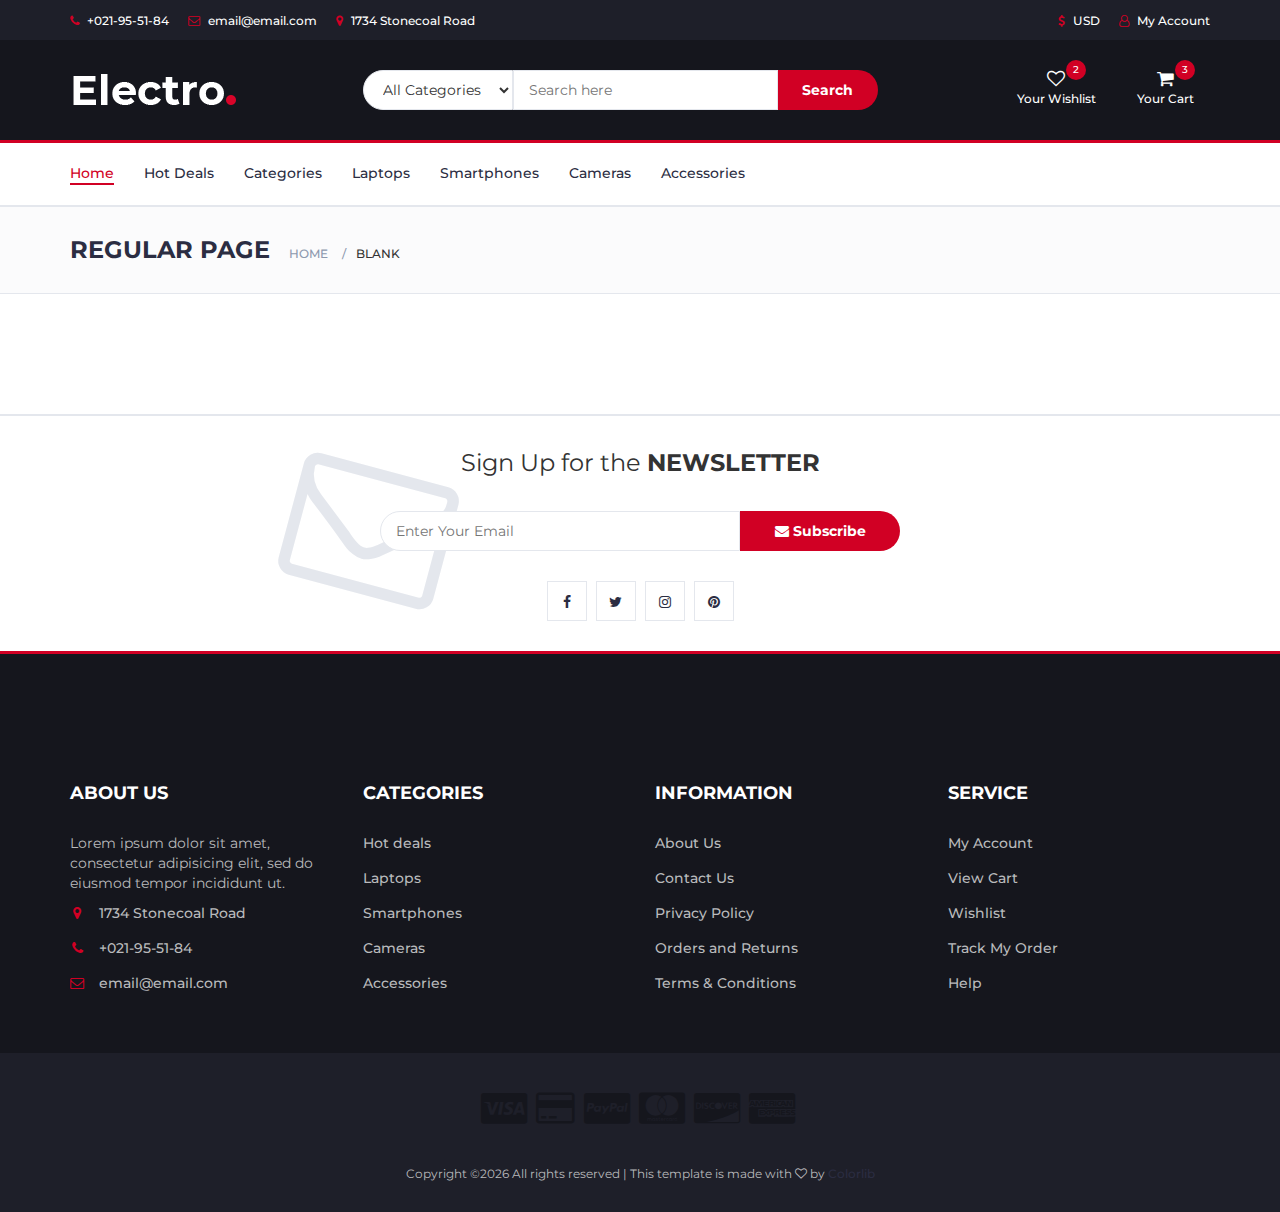
<file: frontend/blank.html>
<!DOCTYPE html>
<html lang="en">
	<head>
		<meta charset="utf-8">
		<meta http-equiv="X-UA-Compatible" content="IE=edge">
		<meta name="viewport" content="width=device-width, initial-scale=1">
		 <!-- The above 3 meta tags *must* come first in the head; any other head content must come *after* these tags -->

		<title>Electro - HTML Ecommerce Template</title>

 		<!-- Google font -->
 		<link href="https://fonts.googleapis.com/css?family=Montserrat:400,500,700" rel="stylesheet">

 		<!-- Bootstrap -->
 		<link type="text/css" rel="stylesheet" href="css/bootstrap.min.css"/>

 		<!-- Slick -->
 		<link type="text/css" rel="stylesheet" href="css/slick.css"/>
 		<link type="text/css" rel="stylesheet" href="css/slick-theme.css"/>

 		<!-- nouislider -->
 		<link type="text/css" rel="stylesheet" href="css/nouislider.min.css"/>

 		<!-- Font Awesome Icon -->
 		<link rel="stylesheet" href="css/font-awesome.min.css">

 		<!-- Custom stlylesheet -->
 		<link type="text/css" rel="stylesheet" href="css/style.css"/>

 		<!-- HTML5 shim and Respond.js for IE8 support of HTML5 elements and media queries -->
 		<!-- WARNING: Respond.js doesn't work if you view the page via file:// -->
 		<!--[if lt IE 9]>
 		  <script src="https://oss.maxcdn.com/html5shiv/3.7.3/html5shiv.min.js"></script>
 		  <script src="https://oss.maxcdn.com/respond/1.4.2/respond.min.js"></script>
 		<![endif]-->

    </head>
	<body>
		<!-- HEADER -->
		<header>
			<!-- TOP HEADER -->
			<div id="top-header">
				<div class="container">
					<ul class="header-links pull-left">
						<li><a href="#"><i class="fa fa-phone"></i> +021-95-51-84</a></li>
						<li><a href="#"><i class="fa fa-envelope-o"></i> email@email.com</a></li>
						<li><a href="#"><i class="fa fa-map-marker"></i> 1734 Stonecoal Road</a></li>
					</ul>
					<ul class="header-links pull-right">
						<li><a href="#"><i class="fa fa-dollar"></i> USD</a></li>
						<li><a href="#"><i class="fa fa-user-o"></i> My Account</a></li>
					</ul>
				</div>
			</div>
			<!-- /TOP HEADER -->

			<!-- MAIN HEADER -->
			<div id="header">
				<!-- container -->
				<div class="container">
					<!-- row -->
					<div class="row">
						<!-- LOGO -->
						<div class="col-md-3">
							<div class="header-logo">
								<a href="#" class="logo">
									<img src="./img/logo.png" alt="">
								</a>
							</div>
						</div>
						<!-- /LOGO -->

						<!-- SEARCH BAR -->
						<div class="col-md-6">
							<div class="header-search">
								<form>
									<select class="input-select">
										<option value="0">All Categories</option>
										<option value="1">Category 01</option>
										<option value="1">Category 02</option>
									</select>
									<input class="input" placeholder="Search here">
									<button class="search-btn">Search</button>
								</form>
							</div>
						</div>
						<!-- /SEARCH BAR -->

						<!-- ACCOUNT -->
						<div class="col-md-3 clearfix">
							<div class="header-ctn">
								<!-- Wishlist -->
								<div>
									<a href="#">
										<i class="fa fa-heart-o"></i>
										<span>Your Wishlist</span>
										<div class="qty">2</div>
									</a>
								</div>
								<!-- /Wishlist -->

								<!-- Cart -->
								<div class="dropdown">
									<a class="dropdown-toggle" data-toggle="dropdown" aria-expanded="true">
										<i class="fa fa-shopping-cart"></i>
										<span>Your Cart</span>
										<div class="qty">3</div>
									</a>
									<div class="cart-dropdown">
										<div class="cart-list">
											<div class="product-widget">
												<div class="product-img">
													<img src="./img/product01.png" alt="">
												</div>
												<div class="product-body">
													<h3 class="product-name"><a href="#">product name goes here</a></h3>
													<h4 class="product-price"><span class="qty">1x</span>$980.00</h4>
												</div>
												<button class="delete"><i class="fa fa-close"></i></button>
											</div>

											<div class="product-widget">
												<div class="product-img">
													<img src="./img/product02.png" alt="">
												</div>
												<div class="product-body">
													<h3 class="product-name"><a href="#">product name goes here</a></h3>
													<h4 class="product-price"><span class="qty">3x</span>$980.00</h4>
												</div>
												<button class="delete"><i class="fa fa-close"></i></button>
											</div>
										</div>
										<div class="cart-summary">
											<small>3 Item(s) selected</small>
											<h5>SUBTOTAL: $2940.00</h5>
										</div>
										<div class="cart-btns">
											<a href="#">View Cart</a>
											<a href="#">Checkout  <i class="fa fa-arrow-circle-right"></i></a>
										</div>
									</div>
								</div>
								<!-- /Cart -->

								<!-- Menu Toogle -->
								<div class="menu-toggle">
									<a href="#">
										<i class="fa fa-bars"></i>
										<span>Menu</span>
									</a>
								</div>
								<!-- /Menu Toogle -->
							</div>
						</div>
						<!-- /ACCOUNT -->
					</div>
					<!-- row -->
				</div>
				<!-- container -->
			</div>
			<!-- /MAIN HEADER -->
		</header>
		<!-- /HEADER -->

		<!-- NAVIGATION -->
		<nav id="navigation">
			<!-- container -->
			<div class="container">
				<!-- responsive-nav -->
				<div id="responsive-nav">
					<!-- NAV -->
					<ul class="main-nav nav navbar-nav">
						<li class="active"><a href="#">Home</a></li>
						<li><a href="#">Hot Deals</a></li>
						<li><a href="#">Categories</a></li>
						<li><a href="#">Laptops</a></li>
						<li><a href="#">Smartphones</a></li>
						<li><a href="#">Cameras</a></li>
						<li><a href="#">Accessories</a></li>
					</ul>
					<!-- /NAV -->
				</div>
				<!-- /responsive-nav -->
			</div>
			<!-- /container -->
		</nav>
		<!-- /NAVIGATION -->

		<!-- BREADCRUMB -->
		<div id="breadcrumb" class="section">
			<!-- container -->
			<div class="container">
				<!-- row -->
				<div class="row">
					<div class="col-md-12">
						<h3 class="breadcrumb-header">Regular Page</h3>
						<ul class="breadcrumb-tree">
							<li><a href="#">Home</a></li>
							<li class="active">Blank</li>
						</ul>
					</div>
				</div>
				<!-- /row -->
			</div>
			<!-- /container -->
		</div>
		<!-- /BREADCRUMB -->

		<!-- SECTION -->
		<div class="section">
			<!-- container -->
			<div class="container">
				<!-- row -->
				<div class="row">
				</div>
				<!-- /row -->
			</div>
			<!-- /container -->
		</div>
		<!-- /SECTION -->

		<!-- NEWSLETTER -->
		<div id="newsletter" class="section">
			<!-- container -->
			<div class="container">
				<!-- row -->
				<div class="row">
					<div class="col-md-12">
						<div class="newsletter">
							<p>Sign Up for the <strong>NEWSLETTER</strong></p>
							<form>
								<input class="input" type="email" placeholder="Enter Your Email">
								<button class="newsletter-btn"><i class="fa fa-envelope"></i> Subscribe</button>
							</form>
							<ul class="newsletter-follow">
								<li>
									<a href="#"><i class="fa fa-facebook"></i></a>
								</li>
								<li>
									<a href="#"><i class="fa fa-twitter"></i></a>
								</li>
								<li>
									<a href="#"><i class="fa fa-instagram"></i></a>
								</li>
								<li>
									<a href="#"><i class="fa fa-pinterest"></i></a>
								</li>
							</ul>
						</div>
					</div>
				</div>
				<!-- /row -->
			</div>
			<!-- /container -->
		</div>
		<!-- /NEWSLETTER -->

		<!-- FOOTER -->
		<footer id="footer">
			<!-- top footer -->
			<div class="section">
				<!-- container -->
				<div class="container">
					<!-- row -->
					<div class="row">
						<div class="col-md-3 col-xs-6">
							<div class="footer">
								<h3 class="footer-title">About Us</h3>
								<p>Lorem ipsum dolor sit amet, consectetur adipisicing elit, sed do eiusmod tempor incididunt ut.</p>
								<ul class="footer-links">
									<li><a href="#"><i class="fa fa-map-marker"></i>1734 Stonecoal Road</a></li>
									<li><a href="#"><i class="fa fa-phone"></i>+021-95-51-84</a></li>
									<li><a href="#"><i class="fa fa-envelope-o"></i>email@email.com</a></li>
								</ul>
							</div>
						</div>

						<div class="col-md-3 col-xs-6">
							<div class="footer">
								<h3 class="footer-title">Categories</h3>
								<ul class="footer-links">
									<li><a href="#">Hot deals</a></li>
									<li><a href="#">Laptops</a></li>
									<li><a href="#">Smartphones</a></li>
									<li><a href="#">Cameras</a></li>
									<li><a href="#">Accessories</a></li>
								</ul>
							</div>
						</div>

						<div class="clearfix visible-xs"></div>

						<div class="col-md-3 col-xs-6">
							<div class="footer">
								<h3 class="footer-title">Information</h3>
								<ul class="footer-links">
									<li><a href="#">About Us</a></li>
									<li><a href="#">Contact Us</a></li>
									<li><a href="#">Privacy Policy</a></li>
									<li><a href="#">Orders and Returns</a></li>
									<li><a href="#">Terms & Conditions</a></li>
								</ul>
							</div>
						</div>

						<div class="col-md-3 col-xs-6">
							<div class="footer">
								<h3 class="footer-title">Service</h3>
								<ul class="footer-links">
									<li><a href="#">My Account</a></li>
									<li><a href="#">View Cart</a></li>
									<li><a href="#">Wishlist</a></li>
									<li><a href="#">Track My Order</a></li>
									<li><a href="#">Help</a></li>
								</ul>
							</div>
						</div>
					</div>
					<!-- /row -->
				</div>
				<!-- /container -->
			</div>
			<!-- /top footer -->

			<!-- bottom footer -->
			<div id="bottom-footer" class="section">
				<div class="container">
					<!-- row -->
					<div class="row">
						<div class="col-md-12 text-center">
							<ul class="footer-payments">
								<li><a href="#"><i class="fa fa-cc-visa"></i></a></li>
								<li><a href="#"><i class="fa fa-credit-card"></i></a></li>
								<li><a href="#"><i class="fa fa-cc-paypal"></i></a></li>
								<li><a href="#"><i class="fa fa-cc-mastercard"></i></a></li>
								<li><a href="#"><i class="fa fa-cc-discover"></i></a></li>
								<li><a href="#"><i class="fa fa-cc-amex"></i></a></li>
							</ul>
							<span class="copyright">
								<!-- Link back to Colorlib can't be removed. Template is licensed under CC BY 3.0. -->
								Copyright &copy;<script>document.write(new Date().getFullYear());</script> All rights reserved | This template is made with <i class="fa fa-heart-o" aria-hidden="true"></i> by <a href="https://colorlib.com" target="_blank">Colorlib</a>
							<!-- Link back to Colorlib can't be removed. Template is licensed under CC BY 3.0. -->
							</span>


						</div>
					</div>
						<!-- /row -->
				</div>
				<!-- /container -->
			</div>
			<!-- /bottom footer -->
		</footer>
		<!-- /FOOTER -->

		<!-- jQuery Plugins -->
		<script src="js/jquery.min.js"></script>
		<script src="js/bootstrap.min.js"></script>
		<script src="js/slick.min.js"></script>
		<script src="js/nouislider.min.js"></script>
		<script src="js/jquery.zoom.min.js"></script>
		<script src="js/main.js"></script>

	</body>
</html>
</file>
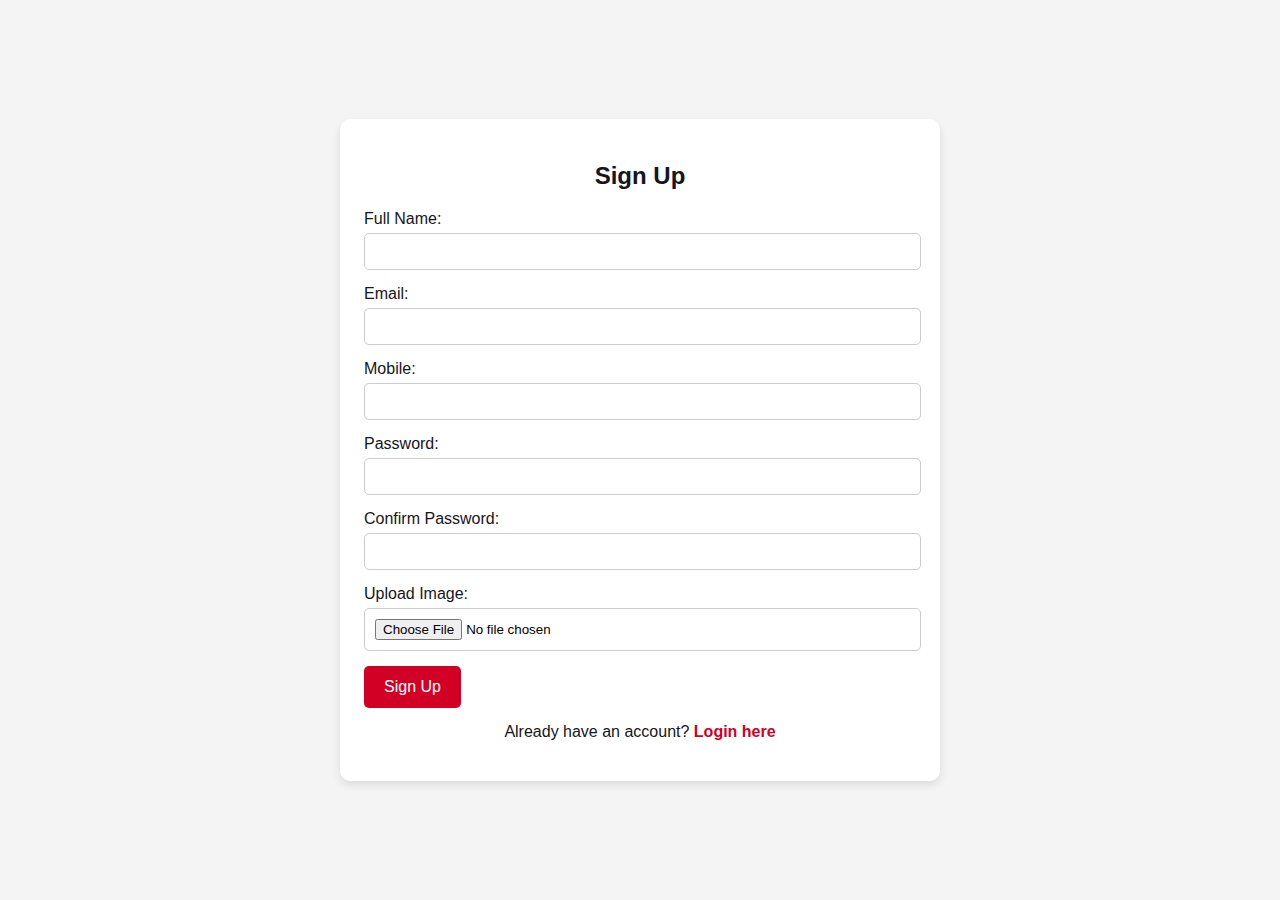
<file: frontend/tset.html>
<!DOCTYPE html>
<html lang="en">
  <head>
    <meta charset="UTF-8" />
    <meta name="viewport" content="width=device-width, initial-scale=1.0" />
    <title>Document</title>
    <style>
      body {
        font-family: Arial, sans-serif;
        background-color: #f4f4f4;
        margin: 0;
        padding: 0;
        display: flex;
        justify-content: center;
        align-items: center;
        height: 100vh;
      }

      .container {
        width: 80%;
        max-width: 600px; /* Set a maximum width */
        margin: 0 auto;
      }

      h2 {
        color: #15161d;
        text-align: center;
        margin-bottom: 20px;
      }

      form {
        background: #fff;
        padding: 24px;
        margin: 0 auto;
        box-shadow: 0 4px 8px rgba(0, 0, 0, 0.1);
        border-radius: 10px;
        max-height: 90vh; /* Ensure form fits within viewport height */
        overflow-y: hidden; /* Add scroll if content overflows */
        transition: box-shadow 0.3s ease, transform 0.3s ease;
      }

      form:hover {
        box-shadow: 0 8px 16px rgba(0, 0, 0, 0.2);
        transform: translateY(-5px);
      }

      .form-group {
        margin-bottom: 15px;
      }

      .form-group label {
        display: block;
        margin-bottom: 5px;
        color: #15161d;
      }

      .form-group input[type="text"],
      .form-group input[type="email"],
      .form-group input[type="password"],
      .form-group input[type="file"],
      .form-group select {
        width: 97%;
        padding: 10px;
        border: 1px solid #ccc;
        border-radius: 5px;
        transition: border-color 0.3s ease, box-shadow 0.3s ease;
      }

      .form-group input[type="text"]:focus,
      .form-group input[type="email"]:focus,
      .form-group input[type="password"]:focus {
        border-color: #d10024;
        box-shadow: 0 0 5px rgba(209, 0, 36, 0.5);
        outline: none;
      }

      .btn {
        display: inline-block;
        background: #d10024;
        color: #fff;
        padding: 12px 20px;
        border: none;
        border-radius: 5px;
        cursor: pointer;
        text-decoration: none;
        font-size: 16px;
        transition: background 0.3s ease, transform 0.2s ease;
      }

      .btn:hover {
        background: #b1001e;
        transform: scale(1.05);
      }

      .btn:active {
        transform: scale(0.95);
      }

      p {
        text-align: center;
        color: #15161d;
        margin-top: 15px;
      }

      .error-message {
        color: #d10024;
        font-size: 14px;
        display: block;
        margin-top: 5px;
      }

      a {
        color: #d10024;
        text-decoration: none;
        font-weight: bold;
        transition: color 0.3s ease, text-decoration 0.3s ease;
      }

      a:hover {
        color: #b1001e;
        text-decoration: underline;
      }

      img {
        border-radius: 50%;
        transition: transform 0.3s ease;
      }

      img:hover {
        transform: scale(1.05);
      }
    </style>
  </head>
  <body>
    <div class="container">
      <form
        name="signupForm"
        action="signup.php"
        method="POST"
        enctype="multipart/form-data"
        onsubmit="return validateForm();"
      >
        <div class="form-group">
          <h2>Sign Up</h2>
          <label for="name">Full Name:</label>
          <input type="text" id="name" name="name" />
          <span id="nameError" class="error-message"></span>
        </div>
        <div class="form-group">
          <label for="email">Email:</label>
          <input type="email" id="email" name="email" />
          <span id="emailError" class="error-message"></span>
        </div>
        <div class="form-group">
          <label for="phone_number">Mobile:</label>
          <input type="text" id="phone_number" name="phone_number" />
          <span id="mobileError" class="error-message"></span>
        </div>
        <div class="form-group">
          <label for="password">Password:</label>
          <input type="password" id="password" name="password" />
          <span id="passwordError" class="error-message"></span>
        </div>
        <div class="form-group">
          <label for="confirm_password">Confirm Password:</label>
          <input
            type="password"
            id="confirm_password"
            name="confirm_password"
            required
          />
          <span id="confirmPasswordError" class="error-message"></span>
        </div>
        <div class="form-group">
          <label for="image">Upload Image:</label>
          <input type="file" id="image" name="image" accept="image/*" />
        </div>
        <button type="submit" class="btn">Sign Up</button>
        <p>Already have an account? <a href="login.php">Login here</a></p>
      </form>

      <div id="successMessage" class="success-message"></div>
    </div>
    <script></script>
  </body>
</html>
</file>
<file: frontend/css/style.css>
/*
Template Name: Electro - HTML Ecommerce Template
Author: yaminncco

Colors:
	Body 		: #333
	Headers 	: #2B2D42
	Primary 	: #D10024
	Dark 		: #15161D ##1E1F29
	Grey 		: #E4E7ED #FBFBFC #8D99AE #B9BABC

Fonts: Montserrat

Table OF Contents
------------------------------------
1 > GENERAL
------ Typography
------ Buttons
------ Inputs
------ Sections
------ Breadcrumb
2 > HEADER
------ Top header
------ Logo
------ Search
------ Cart
3 > NAVIGATION
------ Main nav
------ Responsive Nav
4 > CATEGORY SHOP
5 > HOT DEAL
6 > PRODUCT
------ Product
------ Widget product
------ Product slick
7 > STORE PAGE
------ Aside
------ Store
8 > PRODUCT DETAILS PAGE
------ Product view
------ Product details
------ Product tab
9 > CHECKOUT PAGE
10 > NEWSLETTER
11 > FOOTER
11 > SLICK STYLE
12 > RESPONSIVE
------------------------------------*/

/*=========================================================
	01 -> GENERAL
===========================================================*/

/*----------------------------*\
	Typography
\*----------------------------*/

body {
  font-family: "Montserrat", sans-serif;
  font-weight: 400;
  color: #333;
}

h1,
h2,
h3,
h4,
h5,
h6 {
  color: #2b2d42;
  font-weight: 700;
  margin: 0 0 10px;
}

a {
  color: #2b2d42;
  font-weight: 500;
  -webkit-transition: 0.2s color;
  transition: 0.2s color;
}

a:hover,
a:focus {
  color: #d10024;
  text-decoration: none;
  outline: none;
}

ul,
ol {
  margin: 0;
  padding: 0;
  list-style: none;
}

/*----------------------------*\
	Buttons
\*----------------------------*/

.primary-btn {
  display: inline-block;
  padding: 12px 30px;
  background-color: #d10024;
  border: none;
  border-radius: 40px;
  color: #fff;
  text-transform: uppercase;
  font-weight: 700;
  text-align: center;
  -webkit-transition: 0.2s all;
  transition: 0.2s all;
}

.primary-btn:hover,
.primary-btn:focus {
  opacity: 0.9;
  color: #fff;
}

/*----------------------------*\
	Inputs
\*----------------------------*/

/*-- Text input --*/

.input {
  height: 40px;
  padding: 0px 15px;
  border: 1px solid #e4e7ed;
  background-color: #fff;
  width: 100%;
}

textarea.input {
  padding: 15px;
  min-height: 90px;
}

/*-- Number input --*/

.input-number {
  position: relative;
}

.input-number input[type="number"]::-webkit-inner-spin-button,
.input-number input[type="number"]::-webkit-outer-spin-button {
  -webkit-appearance: none;
  margin: 0;
}

.input-number input[type="number"] {
  -moz-appearance: textfield;
  height: 40px;
  width: 100%;
  border: 1px solid #e4e7ed;
  background-color: #fff;
  padding: 0px 35px 0px 15px;
}

.input-number .qty-up,
.input-number .qty-down {
  position: absolute;
  display: block;
  width: 20px;
  height: 20px;
  border: 1px solid #e4e7ed;
  background-color: #fff;
  text-align: center;
  font-weight: 700;
  cursor: pointer;
  -webkit-user-select: none;
  -moz-user-select: none;
  -ms-user-select: none;
  user-select: none;
}

.input-number .qty-up {
  right: 0;
  top: 0;
  border-bottom: 0px;
}

.input-number .qty-down {
  right: 0;
  bottom: 0;
}

.input-number .qty-up:hover,
.input-number .qty-down:hover {
  background-color: #e4e7ed;
  color: #d10024;
}

/*-- Select input --*/

.input-select {
  padding: 0px 15px;
  background: #fff;
  border: 1px solid #e4e7ed;
  height: 40px;
}

/*-- checkbox & radio input --*/

.input-radio,
.input-checkbox {
  position: relative;
  display: block;
}

.input-radio input[type="radio"]:not(:checked),
.input-radio input[type="radio"]:checked,
.input-checkbox input[type="checkbox"]:not(:checked),
.input-checkbox input[type="checkbox"]:checked {
  position: absolute;
  margin-left: -9999px;
  visibility: hidden;
}

.input-radio label,
.input-checkbox label {
  font-weight: 500;
  min-height: 20px;
  padding-left: 20px;
  margin-bottom: 5px;
  cursor: pointer;
}

.input-radio input[type="radio"] + label span,
.input-checkbox input[type="checkbox"] + label span {
  position: absolute;
  left: 0px;
  top: 4px;
  width: 14px;
  height: 14px;
  border: 2px solid #e4e7ed;
  background: #fff;
}

.input-radio input[type="radio"] + label span {
  border-radius: 50%;
}

.input-radio input[type="radio"] + label span:after {
  content: "";
  position: absolute;
  left: 50%;
  top: 50%;
  -webkit-transform: translate(-50%, -50%) scale(0);
  -ms-transform: translate(-50%, -50%) scale(0);
  transform: translate(-50%, -50%) scale(0);
  background-color: #fff;
  width: 4px;
  height: 4px;
  border-radius: 50%;
  opacity: 0;
  -webkit-transition: all 0.2s;
  transition: all 0.2s;
}

.input-checkbox input[type="checkbox"] + label span:after {
  content: "✔";
  position: absolute;
  top: -2px;
  left: 1px;
  font-size: 10px;
  color: #fff;
  opacity: 0;
  -webkit-transform: scale(0);
  -ms-transform: scale(0);
  transform: scale(0);
  -webkit-transition: all 0.2s;
  transition: all 0.2s;
}

.input-radio input[type="radio"]:checked + label span,
.input-checkbox input[type="checkbox"]:checked + label span {
  background-color: #d10024;
  border-color: #d10024;
}

.input-radio input[type="radio"]:checked + label span:after {
  opacity: 1;
  -webkit-transform: translate(-50%, -50%) scale(1);
  -ms-transform: translate(-50%, -50%) scale(1);
  transform: translate(-50%, -50%) scale(1);
}

.input-checkbox input[type="checkbox"]:checked + label span:after {
  opacity: 1;
  -webkit-transform: scale(1);
  -ms-transform: scale(1);
  transform: scale(1);
}

.input-radio .caption,
.input-checkbox .caption {
  margin-top: 5px;
  max-height: 0;
  overflow: hidden;
  -webkit-transition: 0.3s max-height;
  transition: 0.3s max-height;
}

.input-radio input[type="radio"]:checked ~ .caption,
.input-checkbox input[type="checkbox"]:checked ~ .caption {
  max-height: 800px;
}

/*----------------------------*\
	Section
\*----------------------------*/

.section {
  padding-top: 30px;
  padding-bottom: 30px;
}

.section-title {
  position: relative;
  margin-bottom: 30px;
  margin-top: 15px;
}

.section-title .title {
  display: inline-block;
  text-transform: uppercase;
  margin: 0px;
}

.section-title .section-nav {
  float: right;
}

.section-title .section-nav .section-tab-nav {
  display: inline-block;
}

.section-tab-nav li {
  display: inline-block;
  margin-right: 15px;
}

.section-tab-nav li:last-child {
  margin-right: 0px;
}

.section-tab-nav li a {
  font-weight: 700;
  color: #8d99ae;
}

.section-tab-nav li a:after {
  content: "";
  display: block;
  width: 0%;
  height: 2px;
  background-color: #d10024;
  -webkit-transition: 0.2s all;
  transition: 0.2s all;
}

.section-tab-nav li.active a {
  color: #d10024;
}

.section-tab-nav li a:hover:after,
.section-tab-nav li a:focus:after,
.section-tab-nav li.active a:after {
  width: 100%;
}

.section-title .section-nav .products-slick-nav {
  top: 0px;
  right: 0px;
}

/*----------------------------*\
	Breadcrumb
\*----------------------------*/

#breadcrumb {
  padding: 30px 0px;
  background: #fbfbfc;
  border-bottom: 1px solid #e4e7ed;
  margin-bottom: 30px;
}

#breadcrumb .breadcrumb-header {
  display: inline-block;
  margin-top: 0px;
  margin-bottom: 0px;
  margin-right: 15px;
  text-transform: uppercase;
}

#breadcrumb .breadcrumb-tree {
  display: inline-block;
}

#breadcrumb .breadcrumb-tree li {
  display: inline-block;
  font-size: 12px;
  font-weight: 500;
  text-transform: uppercase;
}

#breadcrumb .breadcrumb-tree li + li {
  margin-left: 10px;
}

#breadcrumb .breadcrumb-tree li + li:before {
  content: "/";
  display: inline-block;
  color: #8d99ae;
  margin-right: 10px;
}

#breadcrumb .breadcrumb-tree li a {
  color: #8d99ae;
}

#breadcrumb .breadcrumb-tree li a:hover {
  color: #d10024;
}

/*=========================================================
	02 -> HEADER
===========================================================*/

/*----------------------------*\
	Top header
\*----------------------------*/

#top-header {
  padding-top: 10px;
  padding-bottom: 10px;
  background-color: #1e1f29;
}

.header-links li {
  display: inline-block;
  margin-right: 15px;
  font-size: 12px;
}

.header-links li:last-child {
  margin-right: 0px;
}

.header-links li a {
  color: #fff;
}

.header-links li a:hover {
  color: #d10024;
}

.header-links li i {
  color: #d10024;
  margin-right: 5px;
}

/*----------------------------*\
	Logo
\*----------------------------*/

#header {
  padding-top: 15px;
  padding-bottom: 15px;
  background-color: #15161d;
}

.header-logo {
  float: left;
}

.header-logo .logo img {
  display: block;
}

/*----------------------------*\
	Search
\*----------------------------*/

.header-search {
  padding: 15px 0px;
}

.header-search form {
  position: relative;
}

.header-search form .input-select {
  margin-right: -4px;
  border-radius: 40px 0px 0px 40px;
}

.header-search form .input {
  width: calc(100% - 290px);
  margin-right: -4px;
}

.header-search form .search-btn {
  height: 40px;
  width: 100px;
  background: #d10024;
  color: #fff;
  font-weight: 700;
  border: none;
  border-radius: 0px 40px 40px 0px;
}

/*----------------------------*\
	Cart
\*----------------------------*/

.header-ctn {
  float: right;
  padding: 15px 0px;
}

.header-ctn > div {
  display: inline-block;
}

.header-ctn > div + div {
  margin-left: 15px;
}

.header-ctn > div > a {
  display: block;
  position: relative;
  width: 90px;
  text-align: center;
  color: #fff;
}

.header-ctn > div > a > i {
  display: block;
  font-size: 18px;
}

.header-ctn > div > a > span {
  font-size: 12px;
}

.header-ctn > div > a > .qty {
  position: absolute;
  right: 15px;
  top: -10px;
  width: 20px;
  height: 20px;
  line-height: 20px;
  text-align: center;
  border-radius: 50%;
  font-size: 10px;
  color: #fff;
  background-color: #d10024;
}

.header-ctn .menu-toggle {
  display: none;
}

.cart-dropdown {
  position: absolute;
  width: 300px;
  background: #fff;
  padding: 15px;
  -webkit-box-shadow: 0px 0px 0px 2px #e4e7ed;
  box-shadow: 0px 0px 0px 2px #e4e7ed;
  z-index: 99;
  right: 0;
  opacity: 0;
  visibility: hidden;
}

.dropdown.open > .cart-dropdown {
  opacity: 1;
  visibility: visible;
}

.cart-dropdown .cart-list {
  max-height: 180px;
  overflow-y: scroll;
  margin-bottom: 15px;
}

.cart-dropdown .cart-list .product-widget {
  padding: 0px;
  -webkit-box-shadow: none;
  box-shadow: none;
}

.cart-dropdown .cart-list .product-widget:last-child {
  margin-bottom: 0px;
}

.cart-dropdown .cart-list .product-widget .product-img {
  left: 0px;
  top: 0px;
}

.cart-dropdown .cart-list .product-widget .product-body .product-price {
  color: #2b2d42;
}

.cart-dropdown .cart-btns {
  margin: 0px -17px -17px;
}

.cart-dropdown .cart-btns > a {
  display: inline-block;
  width: calc(50% - 0px);
  padding: 12px;
  background-color: #d10024;
  color: #fff;
  text-align: center;
  font-weight: 700;
  -webkit-transition: 0.2s all;
  transition: 0.2s all;
}

.cart-dropdown .cart-btns > a:first-child {
  margin-right: -4px;
  background-color: #1e1f29;
}

.cart-dropdown .cart-btns > a:hover {
  opacity: 0.9;
}

.cart-dropdown .cart-summary {
  border-top: 1px solid #e4e7ed;
  padding-top: 15px;
  padding-bottom: 15px;
}

/*=========================================================
	03 -> Navigation
===========================================================*/

#navigation {
  background: #fff;
  border-bottom: 2px solid #e4e7ed;
  border-top: 3px solid #d10024;
}

/*----------------------------*\
	Main nav
\*----------------------------*/

.main-nav > li + li {
  margin-left: 30px;
}

.main-nav > li > a {
  padding: 20px 0px;
}

.main-nav > li > a:hover,
.main-nav > li > a:focus,
.main-nav > li.active > a {
  color: #d10024;
  background-color: transparent;
}

.main-nav > li > a:after {
  content: "";
  display: block;
  width: 0%;
  height: 2px;
  background-color: #d10024;
  -webkit-transition: 0.2s all;
  transition: 0.2s all;
}

.main-nav > li > a:hover:after,
.main-nav > li > a:focus:after,
.main-nav > li.active > a:after {
  width: 100%;
}

.header-ctn li.nav-toggle {
  display: none;
}

/*----------------------------*\
	responsive nav
\*----------------------------*/

@media only screen and (max-width: 991px) {
  .header-ctn .menu-toggle {
    display: inline-block;
  }
  #responsive-nav {
    position: fixed;
    left: 0;
    top: 0;
    background: #15161d;
    height: 100vh;
    max-width: 250px;
    width: 0%;
    overflow: hidden;
    z-index: 22;
    padding-top: 60px;
    -webkit-transform: translateX(-100%);
    -ms-transform: translateX(-100%);
    transform: translateX(-100%);
    -webkit-transition: 0.2s all;
    transition: 0.2s all;
  }
  #responsive-nav.active {
    -webkit-transform: translateX(0%);
    -ms-transform: translateX(0%);
    transform: translateX(0%);
    width: 100%;
  }
  .main-nav {
    margin: 0px;
    float: none;
  }
  .main-nav > li {
    display: block;
    float: none;
  }
  .main-nav > li + li {
    margin-left: 0px;
  }
  .main-nav > li > a {
    padding: 15px;
    color: #fff;
  }
}

/*=========================================================
	04 -> CATEGORY SHOP
===========================================================*/

.shop {
  position: relative;
  overflow: hidden;
  margin: 15px 0px;
}

.shop:before {
  content: "";
  position: absolute;
  top: 0;
  bottom: 0;
  left: 0px;
  width: 60%;
  background: #d10024;
  opacity: 0.9;
  -webkit-transform: skewX(-45deg);
  -ms-transform: skewX(-45deg);
  transform: skewX(-45deg);
}

.shop:after {
  content: "";
  position: absolute;
  top: 0;
  bottom: 0;
  left: 1px;
  width: 100%;
  background: #d10024;
  opacity: 0.9;
  -webkit-transform: skewX(-45deg) translateX(-100%);
  -ms-transform: skewX(-45deg) translateX(-100%);
  transform: skewX(-45deg) translateX(-100%);
}

.shop .shop-img {
  position: relative;
  background-color: #e4e7ed;
  z-index: -1;
}

.shop .shop-img > img {
  width: 100%;
  -webkit-transition: 0.2s all;
  transition: 0.2s all;
}

.shop:hover .shop-img > img {
  -webkit-transform: scale(1.1);
  -ms-transform: scale(1.1);
  transform: scale(1.1);
}

.shop .shop-body {
  position: absolute;
  top: 0;
  width: 75%;
  padding: 30px;
  z-index: 10;
}

.shop .shop-body h3 {
  color: #fff;
}

.shop .shop-body .cta-btn {
  color: #fff;
  text-transform: uppercase;
}

/*=========================================================
	05 -> HOT DEAL
===========================================================*/

#hot-deal.section {
  padding: 60px 0px;
  margin: 30px 0px;
  background-color: #e4e7ed;
  background-image: url("../img/hotdeal.png");
  background-position: center;
  background-repeat: no-repeat;
}

.hot-deal {
  text-align: center;
}

.hot-deal .hot-deal-countdown {
  margin-bottom: 30px;
}

.hot-deal .hot-deal-countdown > li {
  position: relative;
  display: inline-block;
  width: 100px;
  height: 100px;
  background: #d10024e6;
  text-align: center;
  border-radius: 50%;
  margin: 0px 5px;
}

.hot-deal .hot-deal-countdown > li > div {
  position: absolute;
  left: 0;
  right: 0;
  top: 50%;
  -webkit-transform: translateY(-50%);
  -ms-transform: translateY(-50%);
  transform: translateY(-50%);
}

.hot-deal .hot-deal-countdown > li > div h3 {
  color: #fff;
  margin-bottom: 0px;
}

.hot-deal .hot-deal-countdown > li > div span {
  display: block;
  font-size: 10px;
  text-transform: uppercase;
  color: #fff;
}

.hot-deal p {
  text-transform: uppercase;
  font-size: 24px;
}

.hot-deal .cta-btn {
  margin-top: 15px;
}

/*=========================================================
	06 -> PRODUCT
===========================================================*/

/*----------------------------*\
	product
\*----------------------------*/

.product {
  position: relative;
  margin: 15px 0px;
  -webkit-box-shadow: 0px 0px 0px 0px #e4e7ed, 0px 0px 0px 1px #e4e7ed;
  box-shadow: 0px 0px 0px 0px #e4e7ed, 0px 0px 0px 1px #e4e7ed;
  -webkit-transition: 0.2s all;
  transition: 0.2s all;
}

.product:hover {
  -webkit-box-shadow: 0px 0px 6px 0px #e4e7ed, 0px 0px 0px 2px #d10024;
  box-shadow: 0px 0px 6px 0px #e4e7ed, 0px 0px 0px 2px #d10024;
}

.product .product-img {
  position: relative;
}

.product .product-img > img {
  width: 100%;
}

.product .product-img .product-label {
  position: absolute;
  top: 15px;
  right: 15px;
}

.product .product-img .product-label > span {
  border: 2px solid;
  padding: 2px 10px;
  font-size: 12px;
}

.product .product-img .product-label > span.sale {
  background-color: #fff;
  border-color: #d10024;
  color: #d10024;
}

.product .product-img .product-label > span.new {
  background-color: #d10024;
  border-color: #d10024;
  color: #fff;
}

.product .product-body {
  position: relative;
  padding: 15px;
  background-color: #fff;
  text-align: center;
  z-index: 20;
}

.product .product-body .product-category {
  text-transform: uppercase;
  font-size: 12px;
  color: #8d99ae;
}

.product .product-body .product-name {
  text-transform: uppercase;
  font-size: 14px;
}

.product .product-body .product-name > a {
  font-weight: 700;
}

.product .product-body .product-name > a:hover,
.product .product-body .product-name > a:focus {
  color: #d10024;
}

.product .product-body .product-price {
  color: #d10024;
  font-size: 18px;
}

.product .product-body .product-price .product-old-price {
  font-size: 70%;
  font-weight: 400;
  color: #8d99ae;
}

.product .product-body .product-rating {
  position: relative;
  margin: 15px 0px 10px;
  height: 20px;
}

.product .product-body .product-rating > i {
  position: relative;
  width: 14px;
  margin-right: -4px;
  background: #fff;
  color: #e4e7ed;
  z-index: 10;
}

.product .product-body .product-rating > i.fa-star {
  color: #ef233c;
}

.product .product-body .product-rating:after {
  content: "";
  position: absolute;
  top: 50%;
  left: 0;
  right: 0;
  -webkit-transform: translateY(-50%);
  -ms-transform: translateY(-50%);
  transform: translateY(-50%);
  height: 1px;
  background-color: #e4e7ed;
}

.product .product-body .product-btns > button {
  position: relative;
  width: 40px;
  height: 40px;
  line-height: 40px;
  background: transparent;
  border: none;
  -webkit-transition: 0.2s all;
  transition: 0.2s all;
}

.product .product-body .product-btns > button:hover {
  background-color: #e4e7ed;
  color: #d10024;
  border-radius: 50%;
}

.product .product-body .product-btns > button .tooltipp {
  position: absolute;
  bottom: 100%;
  left: 50%;
  -webkit-transform: translate(-50%, -15px);
  -ms-transform: translate(-50%, -15px);
  transform: translate(-50%, -15px);
  width: 150px;
  padding: 10px;
  font-size: 12px;
  line-height: 10px;
  background: #1e1f29;
  color: #fff;
  text-transform: uppercase;
  z-index: 10;
  opacity: 0;
  visibility: hidden;
  -webkit-transition: 0.2s all;
  transition: 0.2s all;
}

.product .product-body .product-btns > button:hover .tooltipp {
  opacity: 1;
  visibility: visible;
  -webkit-transform: translate(-50%, -5px);
  -ms-transform: translate(-50%, -5px);
  transform: translate(-50%, -5px);
}

.product .add-to-cart {
  position: absolute;
  left: 1px;
  right: 1px;
  bottom: 1px;
  padding: 15px;
  background: #1e1f29;
  text-align: center;
  -webkit-transform: translateY(0%);
  -ms-transform: translateY(0%);
  transform: translateY(0%);
  -webkit-transition: 0.2s all;
  transition: 0.2s all;
  z-index: 2;
}

.product:hover .add-to-cart {
  -webkit-transform: translateY(100%);
  -ms-transform: translateY(100%);
  transform: translateY(100%);
}

.product .add-to-cart .add-to-cart-btn {
  position: relative;
  border: 2px solid transparent;
  height: 40px;
  padding: 0 30px;
  background-color: #ef233c;
  color: #fff;
  text-transform: uppercase;
  font-weight: 700;
  border-radius: 40px;
  -webkit-transition: 0.2s all;
  transition: 0.2s all;
}

.product .add-to-cart .add-to-cart-btn > i {
  position: absolute;
  left: 0;
  top: 0;
  width: 40px;
  height: 40px;
  line-height: 38px;
  color: #d10024;
  opacity: 0;
  visibility: hidden;
}

.product .add-to-cart .add-to-cart-btn:hover {
  background-color: #fff;
  color: #d10024;
  border-color: #d10024;
  padding: 0px 30px 0px 50px;
}

.product .add-to-cart .add-to-cart-btn:hover > i {
  opacity: 1;
  visibility: visible;
}

/*----------------------------*\
	Widget product
\*----------------------------*/

.product-widget {
  position: relative;
}

.product-widget + .product-widget {
  margin: 30px 0px;
}

.product-widget .product-img {
  position: absolute;
  left: 0px;
  top: 0px;
  width: 60px;
}

.product-widget .product-img > img {
  width: 100%;
}

.product-widget .product-body {
  padding-left: 75px;
  min-height: 60px;
}

.product-widget .product-body .product-category {
  text-transform: uppercase;
  font-size: 10px;
  color: #8d99ae;
}

.product-widget .product-body .product-name {
  text-transform: uppercase;
  font-size: 12px;
}

.product-widget .product-body .product-name > a {
  font-weight: 700;
}

.product-widget .product-body .product-name > a:hover,
.product-widget .product-body .product-name > a:focus {
  color: #d10024;
}

.product-widget .product-body .product-price {
  font-size: 14px;
  color: #d10024;
}

.product-widget .product-body .product-price .product-old-price {
  font-size: 70%;
  font-weight: 400;
  color: #8d99ae;
}

.product-widget .product-body .product-price .qty {
  font-weight: 400;
  margin-right: 10px;
}

.product-widget .delete {
  position: absolute;
  top: 0;
  left: 0;
  height: 14px;
  width: 14px;
  text-align: center;
  font-size: 10px;
  padding: 0;
  background: #1e1f29;
  border: none;
  color: #fff;
}

/*----------------------------*\
	Products slick
\*----------------------------*/

.products-slick .slick-list {
  padding-bottom: 60px;
  margin-bottom: -60px;
  z-index: 2;
}

.products-slick .product.slick-slide {
  margin: 15px;
}

.products-tabs > .tab-pane {
  display: block;
  height: 0;
  opacity: 0;
  visibility: hidden;
  overflow-y: hidden;
  padding-bottom: 60px;
  margin-bottom: -60px;
}

.products-tabs > .tab-pane.active {
  opacity: 1;
  visibility: visible;
  height: auto;
}

.products-slick-nav {
  position: absolute;
  right: 15px;
  z-index: 10;
}

.products-slick-nav .slick-prev,
.products-slick-nav .slick-next {
  position: static;
  -webkit-transform: none;
  -ms-transform: none;
  transform: none;
  width: 20px;
  height: 20px;
  display: inline-block !important;
  margin: 0px 2px;
}

.products-slick-nav .slick-prev:before,
.products-slick-nav .slick-next:before {
  font-size: 14px;
}

/*=========================================================
	07 -> PRODUCTS PAGE
===========================================================*/

/*----------------------------*\
	Aside
\*----------------------------*/

.aside + .aside {
  margin-top: 30px;
}

.aside > .aside-title {
  text-transform: uppercase;
  font-size: 18px;
  margin: 15px 0px 30px;
}

/*-- checkbox Filter --*/

.checkbox-filter > div + div {
  margin-top: 10px;
}

.checkbox-filter .input-radio label,
.checkbox-filter .input-checkbox label {
  font-size: 12px;
}

.checkbox-filter .input-radio label small,
.checkbox-filter .input-checkbox label small {
  color: #8d99ae;
}

/*-- Price Filter --*/

#price-slider {
  margin-bottom: 15px;
}

.noUi-target {
  background-color: #fff;
  -webkit-box-shadow: none;
  box-shadow: none;
  border: 1px solid #e4e7ed;
  border-radius: 0px;
}

.noUi-connect {
  background-color: #d10024;
}

.noUi-horizontal {
  height: 6px;
}

.noUi-horizontal .noUi-handle {
  width: 12px;
  height: 12px;
  left: -6px;
  top: -4px;
  border: none;
  background: #d10024;
  -webkit-box-shadow: none;
  box-shadow: none;
  border-radius: 50%;
}

.noUi-handle:before,
.noUi-handle:after {
  display: none;
}

.price-filter .input-number {
  display: inline-block;
  width: calc(50% - 7px);
}

/*----------------------------*\
	Store
\*----------------------------*/

.store-filter {
  margin-bottom: 15px;
  margin-top: 15px;
}

/*-- Store Sort --*/

.store-sort {
  display: inline-block;
}

.store-sort label {
  font-weight: 500;
  font-size: 12px;
  text-transform: uppercase;
  margin-right: 15px;
}

/*-- Store Grid --*/

.store-grid {
  float: right;
}

.store-grid li {
  display: inline-block;
  width: 40px;
  height: 40px;
  line-height: 40px;
  background-color: #fff;
  border: 1px solid #e4e7ed;
  text-align: center;
  -webkit-transition: 0.2s all;
  transition: 0.2s all;
}

.store-grid li + li {
  margin-left: 5px;
}

.store-grid li:hover {
  background-color: #e4e7ed;
  color: #d10024;
}

.store-grid li.active {
  background-color: #d10024;
  border-color: #d10024;
  color: #fff;
  cursor: default;
}

.store-grid li a {
  display: block;
}

/*-- Store Pagination --*/

.store-pagination {
  float: right;
}

.store-pagination li {
  display: inline-block;
  width: 40px;
  height: 40px;
  line-height: 40px;
  text-align: center;
  background-color: #fff;
  border: 1px solid #e4e7ed;
  -webkit-transition: 0.2s all;
  transition: 0.2s all;
}

.store-pagination li + li {
  margin-left: 5px;
}

.store-pagination li:hover {
  background-color: #e4e7ed;
  color: #d10024;
}

.store-pagination li.active {
  background-color: #d10024;
  border-color: #d10024;
  color: #fff;
  font-weight: 500;
  cursor: default;
}

.store-pagination li a {
  display: block;
}

.store-qty {
  margin-right: 30px;
  font-weight: 500;
  text-transform: uppercase;
  font-size: 12px;
}

/*=========================================================
	08 -> PRODUCT DETAILS PAGE
===========================================================*/

/*----------------------------*\
	Product view
\*----------------------------*/

#product-main-img .slick-prev {
  -webkit-transform: translateX(-15px);
  -ms-transform: translateX(-15px);
  transform: translateX(-15px);
  left: 15px;
}

#product-main-img .slick-next {
  -webkit-transform: translateX(15px);
  -ms-transform: translateX(15px);
  transform: translateX(15px);
  right: 15px;
}

#product-main-img .slick-prev,
#product-main-img .slick-next {
  opacity: 0;
  visibility: hidden;
  -webkit-transition: 0.2s all;
  transition: 0.2s all;
}

#product-main-img:hover .slick-prev,
#product-main-img:hover .slick-next {
  -webkit-transform: translateX(0%);
  -ms-transform: translateX(0%);
  transform: translateX(0%);
  opacity: 1;
  visibility: visible;
}

#product-main-img .zoomImg {
  background-color: #fff;
}

#product-imgs .product-preview {
  margin: 0px 5px;
  border: 1px solid #e4e7ed;
}

#product-imgs .product-preview.slick-current {
  border-color: #d10024;
}

#product-imgs .slick-prev {
  top: -20px;
  left: 50%;
  -webkit-transform: translateX(-50%);
  -ms-transform: translateX(-50%);
  transform: translateX(-50%);
}

#product-imgs .slick-next {
  top: calc(100% - 20px);
  left: 50%;
  -webkit-transform: translateX(-50%);
  -ms-transform: translateX(-50%);
  transform: translateX(-50%);
}

#product-imgs .slick-prev:before {
  content: "\f106";
}

#product-imgs .slick-next:before {
  content: "\f107";
}

.product-preview img {
  width: 100%;
}

/*----------------------------*\
	Product details
\*----------------------------*/

.product-details .product-name {
  text-transform: uppercase;
  font-size: 18px;
}

.product-details .product-rating {
  display: inline-block;
  margin-right: 15px;
}

.product-details .product-rating > i {
  color: #e4e7ed;
}

.product-details .product-rating > i.fa-star {
  color: #d10024;
}

.product-details .review-link {
  font-size: 12px;
}

.product-details .product-price {
  display: inline-block;
  font-size: 24px;
  margin-top: 10px;
  margin-bottom: 15px;
  color: #d10024;
}

.product-details .product-price .product-old-price {
  font-size: 70%;
  font-weight: 400;
  color: #8d99ae;
}

.product-details .product-available {
  font-size: 12px;
  text-transform: uppercase;
  font-weight: 700;
  margin-left: 30px;
  color: #d10024;
}

.product-details .product-options {
  margin-top: 30px;
  margin-bottom: 30px;
}

.product-details .product-options label {
  font-weight: 500;
  font-size: 12px;
  text-transform: uppercase;
  margin-right: 15px;
  margin-bottom: 0px;
}

.product-details .product-options .input-select {
  width: 90px;
}

.product-details .add-to-cart {
  margin-bottom: 30px;
}

.product-details .add-to-cart .add-to-cart-btn {
  position: relative;
  border: 2px solid transparent;
  height: 40px;
  padding: 0 30px;
  background-color: #ef233c;
  color: #fff;
  text-transform: uppercase;
  font-weight: 700;
  border-radius: 40px;
  -webkit-transition: 0.2s all;
  transition: 0.2s all;
}

.product-details .add-to-cart .add-to-cart-btn > i {
  position: absolute;
  left: 0;
  top: 0;
  width: 40px;
  height: 40px;
  line-height: 38px;
  color: #d10024;
  opacity: 0;
  visibility: hidden;
}

.product-details .add-to-cart .add-to-cart-btn:hover {
  background-color: #fff;
  color: #d10024;
  border-color: #d10024;
  padding: 0px 30px 0px 50px;
}

.product-details .add-to-cart .add-to-cart-btn:hover > i {
  opacity: 1;
  visibility: visible;
}

.product-details .add-to-cart .qty-label {
  display: inline-block;
  font-weight: 500;
  font-size: 12px;
  text-transform: uppercase;
  margin-right: 15px;
  margin-bottom: 0px;
}

.product-details .add-to-cart .qty-label .input-number {
  width: 90px;
  display: inline-block;
}

.product-details .product-btns li {
  display: inline-block;
  text-transform: uppercase;
  font-size: 12px;
}

.product-details .product-btns li + li {
  margin-left: 15px;
}

.product-details .product-links {
  margin-top: 15px;
}

.product-details .product-links li {
  display: inline-block;
  text-transform: uppercase;
  font-size: 12px;
}

.product-details .product-links li + li {
  margin-left: 10px;
}

/*----------------------------*\
	 Product tab
\*----------------------------*/

#product-tab {
  margin-top: 60px;
}

#product-tab .tab-nav {
  position: relative;
  text-align: center;
  padding: 15px 0px;
  margin-bottom: 30px;
}

#product-tab .tab-nav:after {
  content: "";
  position: absolute;
  left: 0;
  right: 0;
  top: 50%;
  height: 1px;
  background-color: #e4e7ed;
  z-index: -1;
}

#product-tab .tab-nav li {
  display: inline-block;
  background: #fff;
  padding: 0px 15px;
}

#product-tab .tab-nav li + li {
  margin-left: 15px;
}

#product-tab .tab-nav li a {
  display: block;
  font-weight: 700;
  color: #8d99ae;
}

#product-tab .tab-nav li.active a {
  color: #d10024;
}

#product-tab .tab-nav li a:after {
  content: "";
  display: block;
  width: 0%;
  height: 2px;
  background-color: #d10024;
  -webkit-transition: 0.2s all;
  transition: 0.2s all;
}

#product-tab .tab-nav li a:hover:after,
#product-tab .tab-nav li a:focus:after,
#product-tab .tab-nav li.active a:after {
  width: 100%;
}

/*-- Rating --*/

.rating-avg {
  font-size: 24px;
  font-weight: 700;
  margin-bottom: 15px;
}

.rating-avg .rating-stars {
  margin-left: 10px;
}

.rating-avg .rating-stars,
.rating .rating-stars {
  display: inline-block;
}

.rating-avg .rating-stars > i,
.rating .rating-stars > i {
  color: #e4e7ed;
}

.rating-avg .rating-stars > i.fa-star,
.rating .rating-stars > i.fa-star {
  color: #d10024;
}

.rating li {
  margin: 5px 0px;
}

.rating .rating-progress {
  position: relative;
  display: inline-block;
  height: 9px;
  background-color: #e4e7ed;
  width: 120px;
  margin: 0px 10px;
  border-radius: 5px;
}

.rating .rating-progress > div {
  background-color: #d10024;
  position: absolute;
  left: 0;
  top: 0;
  bottom: 0;
  border-radius: 5px;
}

.rating .sum {
  display: inline-block;
  font-size: 12px;
  color: #8d99ae;
}

/*-- Reviews --*/

.reviews li {
  position: relative;
  padding-left: 145px;
  margin-bottom: 30px;
}

.reviews .review-heading {
  position: absolute;
  width: 130px;
  left: 0;
  top: 0;
  height: 70px;
}

.reviews .review-body {
  min-height: 70px;
}

.reviews .review-heading .name {
  margin-bottom: 5px;
  margin-top: 0px;
}

.reviews .review-heading .date {
  color: #8d99ae;
  font-size: 10px;
  margin: 0;
}

.reviews .review-heading .review-rating {
  margin-top: 5px;
}

.reviews .review-heading .review-rating > i {
  color: #e4e7ed;
}

.reviews .review-heading .review-rating > i.fa-star {
  color: #d10024;
}

.reviews-pagination {
  text-align: center;
}

.reviews-pagination li {
  display: inline-block;
  width: 35px;
  height: 35px;
  line-height: 35px;
  text-align: center;
  background-color: #fff;
  border: 1px solid #e4e7ed;
  -webkit-transition: 0.2s all;
  transition: 0.2s all;
}

.reviews-pagination li:hover {
  background-color: #e4e7ed;
  color: #d10024;
}

.reviews-pagination li.active {
  background-color: #d10024;
  border-color: #d10024;
  color: #fff;
  cursor: default;
}

.reviews-pagination li a {
  display: block;
}

/*-- Review Form --*/

.review-form .input {
  margin-bottom: 15px;
}

.review-form .input-rating {
  margin-bottom: 15px;
}

.review-form .input-rating .stars {
  display: inline-block;
  vertical-align: top;
}

.review-form .input-rating .stars input[type="radio"] {
  display: none;
}

.review-form .input-rating .stars > label {
  float: right;
  cursor: pointer;
  padding: 0px 3px;
  margin: 0px;
}

.review-form .input-rating .stars > label:before {
  content: "\f006";
  font-family: FontAwesome;
  color: #e4e7ed;
  -webkit-transition: 0.2s all;
  transition: 0.2s all;
}

.review-form .input-rating .stars > label:hover:before,
.review-form .input-rating .stars > label:hover ~ label:before {
  color: #d10024;
}

.review-form .input-rating .stars > input:checked label:before,
.review-form .input-rating .stars > input:checked ~ label:before {
  content: "\f005";
  color: #d10024;
}

/*=========================================================
	09 -> CHECKOUT PAGE
===========================================================*/

.billing-details {
  margin-bottom: 30px;
}

.shiping-details {
  margin-bottom: 30px;
}

.order-details {
  position: relative;
  padding: 0px 30px 30px;
  border-right: 1px solid #e4e7ed;
  border-left: 1px solid #e4e7ed;
  border-bottom: 1px solid #e4e7ed;
}

.order-details:before {
  content: "";
  position: absolute;
  left: -1px;
  right: -1px;
  top: -15px;
  height: 30px;
  border-top: 1px solid #e4e7ed;
  border-left: 1px solid #e4e7ed;
  border-right: 1px solid #e4e7ed;
}

.order-summary {
  margin: 15px 0px;
}

.order-summary .order-col {
  display: table;
  width: 100%;
}

.order-summary .order-col:after {
  content: "";
  display: block;
  clear: both;
}

.order-summary .order-col > div {
  display: table-cell;
  padding: 10px 0px;
}

.order-summary .order-col > div:first-child {
  width: calc(100% - 150px);
}

.order-summary .order-col > div:last-child {
  width: 150px;
  text-align: right;
}

.order-summary .order-col .order-total {
  font-size: 24px;
  color: #d10024;
}

.order-details .payment-method {
  margin: 30px 0px;
}

.order-details .order-submit {
  display: block;
  margin-top: 30px;
}

.discount-section {
  background: #ffffff;
  padding: 40px;
  margin: 20px auto;
  max-width: 1200px;
  border-radius: 12px;
  box-shadow: 0 4px 8px rgba(0, 0, 0, 0.1);
  border: 1px solid #e0e0e0;
}
.discount-section h2 {
  font-size: 28px;
  color: #d10024;
  margin-bottom: 20px;
  text-align: center;
  font-weight: 600;
}
.discount-section p {
  font-size: 18px;
  color: #555555;
  margin-bottom: 30px;
  text-align: center;
}
.discount-item {
  display: flex;
  align-items: center;
  border-bottom: 1px solid #ddd;
  padding: 15px 0;
  transition: background-color 0.3s;
}
.discount-item:last-child {
  border-bottom: none;
}
.discount-item:hover {
  background-color: #f9f9f9;
}
.discount-item img {
  max-width: 120px;
  border-radius: 12px;
  margin-right: 20px;
  transition: transform 0.3s;
}
.discount-item img:hover {
  transform: scale(1.05);
}
.discount-item .info {
  flex: 1;
}
.discount-item .info h3 {
  margin: 0;
  font-size: 22px;
  color: #333;
  font-weight: 600;
}
.discount-item .info p {
  margin: 5px 0;
  color: #777;
}
.discount-item .info .price {
  font-size: 20px;
  color: #d10024; /* Red color */
  font-weight: 600;
}
.discount-item .info .discount {
  font-size: 18px;
  color: #5bc0de; /* Light blue color for discount */
  font-weight: 600;
}
.discount-button {
  text-align: center;
  margin-top: 30px;
}
.discount-button a {
  background: #d10024; /* Red color */
  color: #ffffff;
  padding: 12px 24px;
  text-decoration: none;
  font-size: 20px;
  border-radius: 8px;
  transition: background 0.3s, transform 0.3s;
  display: inline-block;
}
.discount-button a:hover {
  background: #d10024; /* Darker red color on hover */
  transform: scale(1.05);
}

/*=========================================================
	10 -> NEWSLETTER
===========================================================*/

#newsletter.section {
  border-top: 2px solid #e4e7ed;
  border-bottom: 3px solid #d10024;
  margin-top: 30px;
}

.newsletter {
  text-align: center;
}

.newsletter p {
  font-size: 24px;
}

.newsletter form {
  position: relative;
  max-width: 520px;
  margin: 30px auto;
}

.newsletter form:after {
  content: "\f003";
  font-family: FontAwesome;
  position: absolute;
  font-size: 160px;
  color: #e4e7ed;
  top: 15px;
  -webkit-transform: translateY(-50%) rotate(15deg);
  -ms-transform: translateY(-50%) rotate(15deg);
  transform: translateY(-50%) rotate(15deg);
  z-index: -1;
  left: -90px;
}

.newsletter form .input {
  width: calc(100% - 160px);
  margin-right: -4px;
  border-radius: 40px 0px 0px 40px;
}

.newsletter form .newsletter-btn {
  width: 160px;
  height: 40px;
  font-weight: 700;
  background: #d10024;
  color: #fff;
  border: none;
  border-radius: 0px 40px 40px 0px;
}

.newsletter .newsletter-follow {
  text-align: center;
}

.newsletter .newsletter-follow li {
  display: inline-block;
  margin-right: 5px;
}

.newsletter .newsletter-follow li:last-child {
  margin-right: 0px;
}

.newsletter .newsletter-follow li a {
  position: relative;
  display: block;
  width: 40px;
  height: 40px;
  text-align: center;
  line-height: 40px;
  border: 1px solid #e4e7ed;
  background-color: #fff;
  -webkit-transition: 0.2s all;
  transition: 0.2s all;
}

.newsletter .newsletter-follow li a:hover,
.newsletter .newsletter-follow li a:focus {
  background-color: #e4e7ed;
  color: #d10024;
}

/*=========================================================
	11 -> FOOTER
===========================================================*/

#footer {
  background: #15161d;
  color: #b9babc;
}

#bottom-footer {
  background: #1e1f29;
}

.footer {
  margin: 30px 0px;
}

.footer .footer-title {
  color: #fff;
  text-transform: uppercase;
  font-size: 18px;
  margin: 0px 0px 30px;
}

.footer-links li + li {
  margin-top: 15px;
}

.footer-links li a {
  color: #b9babc;
}

.footer-links li i {
  margin-right: 15px;
  color: #d10024;
  width: 14px;
  text-align: center;
}

.footer-links li a:hover {
  color: #d10024;
}

.copyright {
  margin-top: 30px;
  display: block;
  font-size: 12px;
}

.footer-payments li {
  display: inline-block;
  margin-right: 5px;
}

.footer-payments li a {
  color: #15161d;
  font-size: 36px;
  display: block;
}

/*=========================================================
	12 -> SLICK STYLE
===========================================================*/

/*----------------------------*\
	Arrows
\*----------------------------*/

.slick-prev,
.slick-next {
  width: 40px;
  height: 40px;
  border: 1px solid #e4e7ed;
  background-color: #fff;
  border-radius: 50%;
  z-index: 22;
  -webkit-transition: 0.2s all;
  transition: 0.2s all;
}

.slick-prev:hover,
.slick-prev:focus,
.slick-next:hover,
.slick-next:focus {
  background-color: #d10024;
  border-color: #d10024;
}

.slick-prev:before,
.slick-next:before {
  font-family: FontAwesome;
  color: #2b2d42;
}

.slick-prev:before {
  content: "\f104";
}

.slick-next:before {
  content: "\f105";
}

.slick-prev:hover:before,
.slick-prev:focus:before,
.slick-next:hover:before,
.slick-next:focus:before {
  color: #fff;
}

.slick-prev {
  left: -20px;
}

.slick-next {
  right: -20px;
}

/*----------------------------*\
	Dots
\*----------------------------*/

.slick-dots li,
.slick-dots li button,
.slick-dots li button:before {
  width: 10px;
  height: 10px;
}

.slick-dots li button:before {
  content: "";
  opacity: 1;
  background: #e4e7ed;
  border-radius: 50%;
}

.slick-dots li.slick-active button:before {
  background-color: #d10024;
}

.custom-dots .slick-dots {
  position: static;
  margin: 15px 0px;
}

/*=========================================================
	13 -> RESPONSIVE
===========================================================*/

@media only screen and (max-width: 1201px) {
}

@media only screen and (max-width: 991px) {
  #top-header .header-links.pull-left {
    float: none !important;
  }
  #top-header .header-links.pull-right {
    float: none !important;
    margin-top: 5px;
  }
  .header-logo {
    float: none;
    text-align: center;
  }
  .header-logo .logo {
    display: inline-block;
  }
  #product-imgs {
    margin-bottom: 60px;
    margin-top: 15px;
  }
  #rating {
    text-align: center;
  }
  #reviews {
    margin-top: 30px;
    margin-bottom: 30px;
  }
}

@media only screen and (max-width: 767px) {
  .section-title .section-nav {
    float: none;
    margin-top: 10px;
  }
  .section-tab-nav li {
    margin-top: 10px;
  }
}

@media only screen and (max-width: 480px) {
  [class*="col-xs"] {
    width: 100%;
  }
  .store-grid {
    float: none;
    margin-top: 10px;
  }
  .store-pagination {
    float: none;
    margin-top: 10px;
  }
}

.discount-section {
  background: #ffffff;
  padding: 40px;
  margin: 20px auto;
  max-width: 1200px;
  border-radius: 12px;
  box-shadow: 0 4px 8px rgba(0, 0, 0, 0.1);
  border: 1px solid #e0e0e0;
}
.discount-section h2 {
  font-size: 28px;
  color: #d10024;
  margin-bottom: 20px;
  text-align: center;
  font-weight: 600;
}
.discount-section p {
  font-size: 18px;
  color: #555555;
  margin-bottom: 30px;
  text-align: center;
}
.discount-item {
  display: flex;
  align-items: center;
  border-bottom: 1px solid #ddd;
  padding: 15px 0;
  transition: background-color 0.3s;
}
.discount-item:last-child {
  border-bottom: none;
}
.discount-item:hover {
  background-color: #f9f9f9;
}
.discount-item img {
  max-width: 120px;
  border-radius: 12px;
  margin-right: 20px;
  transition: transform 0.3s;
}
.discount-item img:hover {
  transform: scale(1.05);
}
.discount-item .info {
  flex: 1;
}
.discount-item .info h3 {
  margin: 0;
  font-size: 22px;
  color: #333;
  font-weight: 600;
}
.discount-item .info p {
  margin: 5px 0;
  color: #777;
}
.discount-item .info .price {
  font-size: 20px;
  color: #d10024;
  font-weight: 600;
}
.discount-item .info .discount {
  font-size: 18px;
  color: #5bc0de;
  font-weight: 600;
}
.discount-button {
  text-align: center;
  margin-top: 30px;
}
.discount-button a {
  background: #d10024;
  color: #ffffff;
  padding: 12px 24px;
  text-decoration: none;
  font-size: 20px;
  border-radius: 8px;
  transition: background 0.3s, transform 0.3s;
  display: inline-block;
}
.discount-button a:hover {
  background: #d10024;
  transform: scale(1.05);
}
.view-product-button {
  float: right;
  padding: 8px 12px;
  margin-top: 10px;
  color: #fff;
  background-color: #d10024;
  border: none;
  border-radius: 4px;
  text-decoration: none;
  text-align: center;
  transition: background-color 0.3s ease, transform 0.3s ease;
  text-align: center;
}

.view-product-button:hover {
  background-color: #ffffff;
  transform: scale(1.05);
}
</file>
<file: frontend/css/nouislider.min.css>
/*! nouislider - 10.0.0 - 2017-05-28 14:52:48 */.noUi-target,.noUi-target *{-webkit-touch-callout:none;-webkit-tap-highlight-color:transparent;-webkit-user-select:none;-ms-touch-action:none;touch-action:none;-ms-user-select:none;-moz-user-select:none;user-select:none;-moz-box-sizing:border-box;box-sizing:border-box}.noUi-target{position:relative;direction:ltr}.noUi-base{width:100%;height:100%;position:relative;z-index:1}.noUi-connect{position:absolute;right:0;top:0;left:0;bottom:0}.noUi-origin{position:absolute;height:0;width:0}.noUi-handle{position:relative;z-index:1}.noUi-state-tap .noUi-connect,.noUi-state-tap .noUi-origin{-webkit-transition:top .3s,right .3s,bottom .3s,left .3s;transition:top .3s,right .3s,bottom .3s,left .3s}.noUi-state-drag *{cursor:inherit!important}.noUi-base,.noUi-handle{-webkit-transform:translate3d(0,0,0);transform:translate3d(0,0,0)}.noUi-horizontal{height:18px}.noUi-horizontal .noUi-handle{width:34px;height:28px;left:-17px;top:-6px}.noUi-vertical{width:18px}.noUi-vertical .noUi-handle{width:28px;height:34px;left:-6px;top:-17px}.noUi-target{background:#FAFAFA;border-radius:4px;border:1px solid #D3D3D3;box-shadow:inset 0 1px 1px #F0F0F0,0 3px 6px -5px #BBB}.noUi-connect{background:#3FB8AF;border-radius:4px;box-shadow:inset 0 0 3px rgba(51,51,51,.45);-webkit-transition:background 450ms;transition:background 450ms}.noUi-draggable{cursor:ew-resize}.noUi-vertical .noUi-draggable{cursor:ns-resize}.noUi-handle{border:1px solid #D9D9D9;border-radius:3px;background:#FFF;cursor:default;box-shadow:inset 0 0 1px #FFF,inset 0 1px 7px #EBEBEB,0 3px 6px -3px #BBB}.noUi-active{box-shadow:inset 0 0 1px #FFF,inset 0 1px 7px #DDD,0 3px 6px -3px #BBB}.noUi-handle:after,.noUi-handle:before{content:"";display:block;position:absolute;height:14px;width:1px;background:#E8E7E6;left:14px;top:6px}.noUi-handle:after{left:17px}.noUi-vertical .noUi-handle:after,.noUi-vertical .noUi-handle:before{width:14px;height:1px;left:6px;top:14px}.noUi-vertical .noUi-handle:after{top:17px}[disabled] .noUi-connect{background:#B8B8B8}[disabled] .noUi-handle,[disabled].noUi-handle,[disabled].noUi-target{cursor:not-allowed}.noUi-pips,.noUi-pips *{-moz-box-sizing:border-box;box-sizing:border-box}.noUi-pips{position:absolute;color:#999}.noUi-value{position:absolute;white-space:nowrap;text-align:center}.noUi-value-sub{color:#ccc;font-size:10px}.noUi-marker{position:absolute;background:#CCC}.noUi-marker-large,.noUi-marker-sub{background:#AAA}.noUi-pips-horizontal{padding:10px 0;height:80px;top:100%;left:0;width:100%}.noUi-value-horizontal{-webkit-transform:translate3d(-50%,50%,0);transform:translate3d(-50%,50%,0)}.noUi-marker-horizontal.noUi-marker{margin-left:-1px;width:2px;height:5px}.noUi-marker-horizontal.noUi-marker-sub{height:10px}.noUi-marker-horizontal.noUi-marker-large{height:15px}.noUi-pips-vertical{padding:0 10px;height:100%;top:0;left:100%}.noUi-value-vertical{-webkit-transform:translate3d(0,50%,0);transform:translate3d(0,50%,0);padding-left:25px}.noUi-marker-vertical.noUi-marker{width:5px;height:2px;margin-top:-1px}.noUi-marker-vertical.noUi-marker-sub{width:10px}.noUi-marker-vertical.noUi-marker-large{width:15px}.noUi-tooltip{display:block;position:absolute;border:1px solid #D9D9D9;border-radius:3px;background:#fff;color:#000;padding:5px;text-align:center;white-space:nowrap}.noUi-horizontal .noUi-tooltip{-webkit-transform:translate(-50%,0);transform:translate(-50%,0);left:50%;bottom:120%}.noUi-vertical .noUi-tooltip{-webkit-transform:translate(0,-50%);transform:translate(0,-50%);top:50%;right:120%}
</file>
